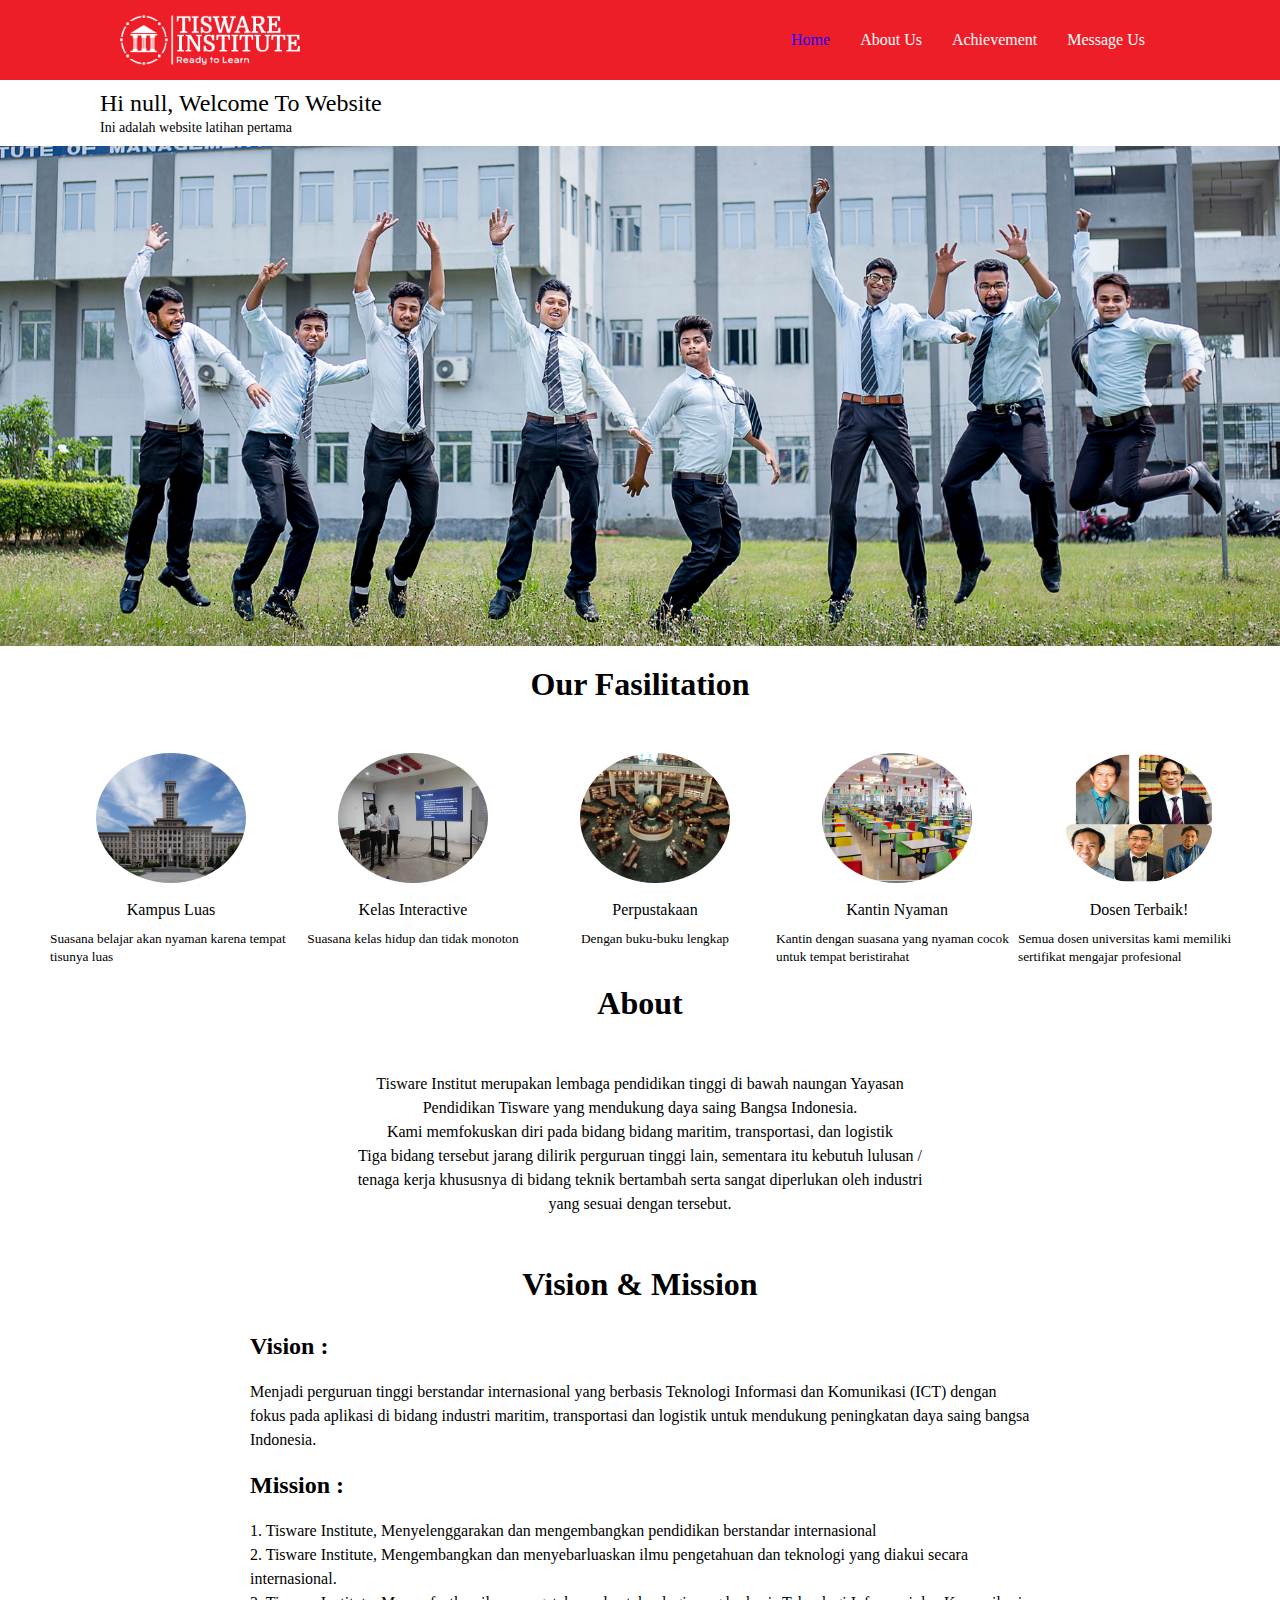
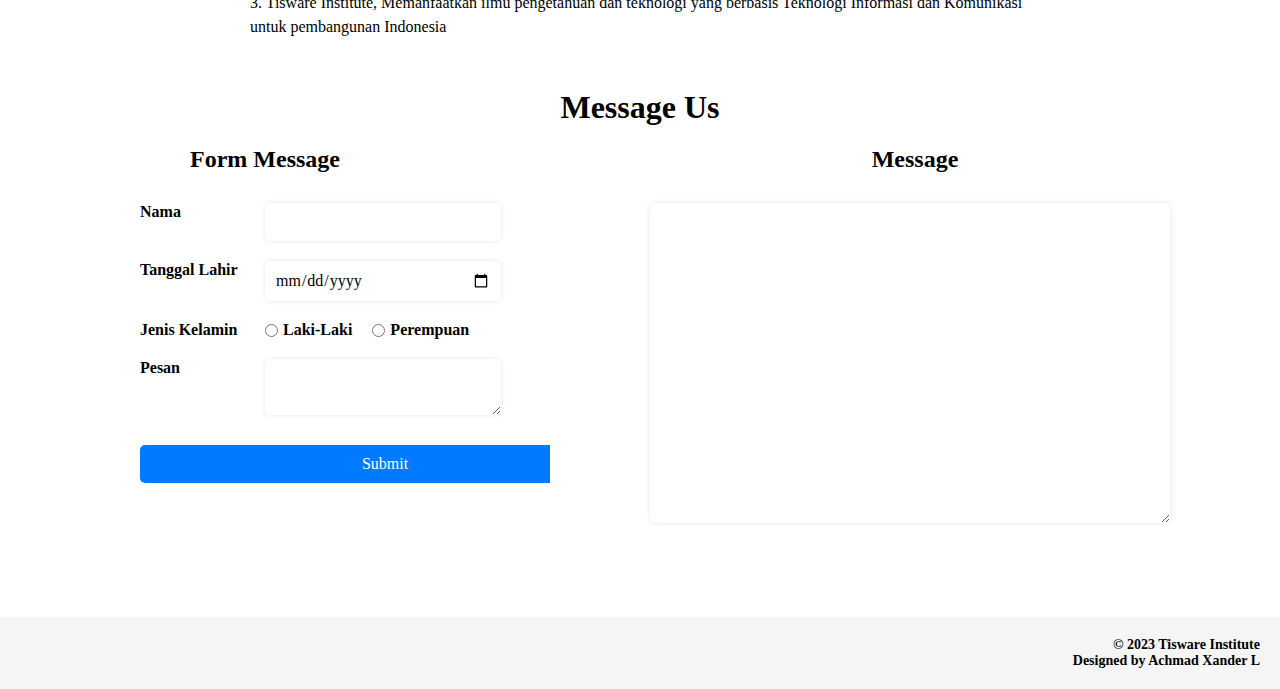
<file: index.html>
<!DOCTYPE html>
<html lang="en">
<head>
    <meta charset="UTF-8">
    <meta http-equiv="X-UA-Compatible" content="IE=edge">
    <meta name="viewport" content="width=device-width, initial-scale=1.0">
    <title>Tisware Institute</title>
    <link rel="stylesheet" href="css/index.css">
    <link rel="icon" href="images/n.png">

</head>
<body>
    <!-- Header Section -->
    <header >
        <nav>
            <img class="img-logo" src="images/tisware-institute-high-resolution-logo-color-on-transparent-background.png" alt="">
            <ul>
                <li><a href="index.html" class="active">Home</a></li>
                <li><a href="about.html">About Us</a></li>
                <li><a href="profil.php">Achievement</a></li>
                <li><a href="profil.php">Message Us</a></li>
            </ul>
          </nav>
          
    </header>
    
     <!-- Main Section -->
    <main>

        <section id="hero">
          <div class="welcome-container">
            <h2 class="marquee">Hi, Welcome To Website</h2>
            <h5 class="marquee2">Ini adalah website latihan pertama</h5>
          </div>

            <div class="hero-container">
             
                  <img src="images/01_banner.jpg" alt="">
            </div>
          </section>
          

        <section id="product"></section>
        <div class="product-container">
            <h1 class="judul">Our Fasilitation</h1>
            <div class="img-product">
              <div>
                <img src="images/Difference-Between-Institute-and-University--768x520.jpg" alt="">
                <p class="desc-product">Kampus Luas</p>
                <p><small class="desc-small">Suasana belajar akan nyaman karena tempat tisunya luas</small></p>
              </div>
              <div>
                <img src="images/2.jpg" alt="">
                <p class="desc-product">Kelas Interactive</p>
                <p><small class="desc-small">Suasana kelas hidup dan tidak monoton</small></p>
              </div>
              <div>
                <img src="images/IMG-20220624-WA0003.jpg" alt="">
                <p class="desc-product">Perpustakaan</p>
                <p><small class="desc-small">Dengan buku-buku lengkap</small></p>
              </div>
              <div>
                <img src="images/Edupaint 20141228 Art04 IMG01 desain-kantin-nyaman.jpg" alt="">
                <p class="desc-product">Kantin Nyaman</p>
                <p><small class="desc-small">Kantin dengan suasana yang nyaman cocok untuk tempat beristirahat</small></p>
              </div>
              <div>
                <img src="images/PhotoGrid_1558073501490.jpg" alt="">
                <p class="desc-product">Dosen Terbaik!</p>
                <p><small class="desc-small">Semua dosen universitas kami memiliki sertifikat mengajar profesional</small></p>
              </div>
            </div>
          </div>

          <section id="about">
            <h1 class="judul">About</h1>
            <div class="about-container">
              
              <p>Tisware Institut merupakan lembaga pendidikan tinggi di bawah naungan Yayasan Pendidikan Tisware yang mendukung daya saing Bangsa Indonesia.</p>
              <p>Kami memfokuskan diri pada bidang bidang maritim, transportasi, dan logistik</p>
              <p> Tiga bidang tersebut jarang dilirik perguruan tinggi lain, sementara itu kebutuh lulusan / tenaga kerja khususnya di bidang teknik bertambah serta sangat diperlukan oleh industri yang sesuai dengan tersebut.</p>
              <p></p>
            </div>
          </section>

          <section id="vision">
            <h1 class="judul">Vision & Mission</h1>
            <div class="vision-container">
              <h2>Vision :</h2>
              <p class="p-vision"><strong>Menjadi perguruan tinggi berstandar internasional yang berbasis Teknologi Informasi dan Komunikasi (ICT) dengan fokus pada aplikasi di bidang industri maritim, transportasi dan logistik untuk mendukung peningkatan daya saing bangsa Indonesia.</p>
              <h2>Mission :</h2>
              <p>1. Tisware Institute, Menyelenggarakan dan mengembangkan pendidikan berstandar internasional</p>
              <p>2. Tisware Institute, Mengembangkan dan menyebarluaskan ilmu pengetahuan dan teknologi yang diakui secara internasional.</p>
              <p>3. Tisware Institute, Memanfaatkan ilmu pengetahuan dan teknologi yang berbasis Teknologi Informasi dan Komunikasi untuk pembangunan Indonesia</p>
            </div>
          </section>

          <section id="massege us">
            <h1 class="judul">Message Us</h1>
            <div class="container">
              <div class="grid">
                <div class="box">
                  <h2 class="message-form">Form Message</h2>
                  <form id="message-form">
                    <label for="name">Nama</label>
                    <input type="text" id="name" name="name">
          
                    <label for="date">Tanggal Lahir</label>
                    <input type="date" id="date" name="date">
          
                    <label for="gender">Jenis Kelamin</label>
                    <div id="gender">
          
                      <input type="radio" id="male" name="gender" value="Laki-Laki">
                      <p class="laki">Laki-Laki</p>
          
                      <input type="radio" id="female" name="gender" value="Perempuan">
                      <p>Perempuan</p>
                    </div>
          
                    <label for="message">Pesan</label>
                    <textarea id="message" name="message"></textarea>
          
                    <div class="button-container">
                      <input class="submit-button" type="submit" value="Submit">
                    </div>
                  </form>
          
                </div>
                <div class="box">
                  <h2>Message</h2>
                  <div class="container-message">
                    <textarea class="value-message" id="message-value" name="message-value" readonly >
                      
                    </textarea>
                  </div>
                </div>
              </div>
            </div>
          </section>
          
          <script src="js/javascript.js"></script>

    </main>

     <!-- Footer Section -->
     <footer>
        <p>&copy; 2023 Tisware Institute</p>
        <p>
          Designed by <a href="#">Achmad Xander L</a>
        </p>
      </footer>
      
</body>
</html>
</file>
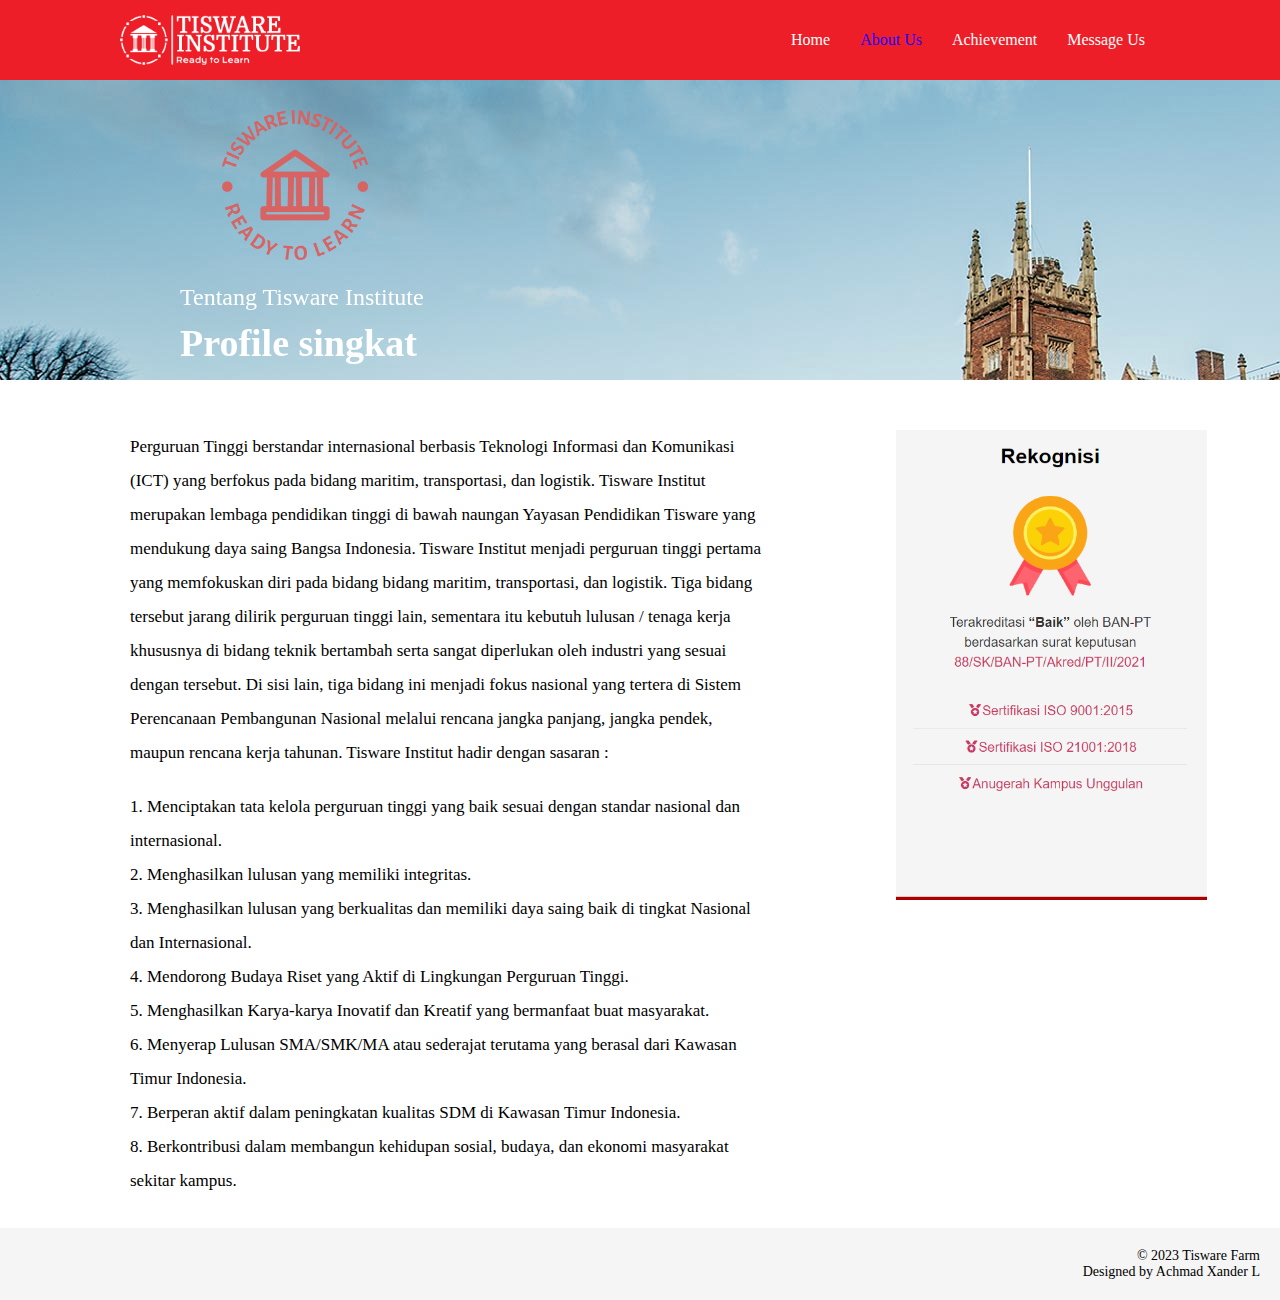
<file: about.html>
<!DOCTYPE html>
<html lang="en">
<head>
    <meta charset="UTF-8">
    <meta http-equiv="X-UA-Compatible" content="IE=edge">
    <meta name="viewport" content="width=device-width, initial-scale=1.0">
    <title>Tisware Institute</title>
    <link rel="stylesheet" href="css/about.css">
    <link rel="icon" href="images/n.png">
   
</head>
<body>
    <!-- Header Section -->
    <header >
        <nav>
            <img class="img-logo" src="images/tisware-institute-high-resolution-logo-color-on-transparent-background.png" alt="">
            <ul>
                <li><a href="index.html" >Home</a></li>
                <li><a href="about.html" class="active">About Us</a></li>
                <li><a href="profil.php">Achievement</a></li>
                <li><a href="profil.php">Message Us</a></li>
            </ul>
          </nav>
          
    </header>
    
     <!-- Main Section -->
    <main>
        <section id="hero">
            <div class="contain-head">
                <img class="img-head" src="images/n.png" alt="">
                <P class="p-head">Tentang Tisware Institute</P>
                <p class="h1-head">Profile singkat</p>
            </div>
           
           <div class="container-about">
            <div class="text-grid">
              <p class="paragraph-about" >Perguruan Tinggi berstandar internasional berbasis Teknologi Informasi dan Komunikasi (ICT) yang berfokus pada bidang maritim, transportasi, dan logistik. Tisware Institut merupakan lembaga pendidikan tinggi di bawah naungan Yayasan Pendidikan Tisware yang mendukung daya saing Bangsa Indonesia. Tisware Institut menjadi perguruan tinggi pertama yang memfokuskan diri pada bidang bidang maritim, transportasi, dan logistik. Tiga bidang tersebut jarang dilirik perguruan tinggi lain, sementara itu kebutuh lulusan / tenaga kerja khususnya di bidang teknik bertambah serta sangat diperlukan oleh industri yang sesuai dengan tersebut. Di sisi lain, tiga bidang ini menjadi fokus nasional yang tertera di Sistem Perencanaan Pembangunan Nasional melalui rencana jangka panjang, jangka pendek, maupun rencana kerja tahunan. Tisware Institut hadir dengan sasaran :</p>
              <p class="paragraph-about" style="margin-top: 20px;">1. Menciptakan tata kelola perguruan tinggi yang baik sesuai dengan standar nasional dan internasional. </p>
                 <p class="paragraph-about">2. Menghasilkan lulusan yang memiliki integritas.</p>
                 <p class="paragraph-about">3. Menghasilkan lulusan yang berkualitas dan memiliki daya saing baik di tingkat Nasional dan Internasional.</p>
                 <p class="paragraph-about">4. Mendorong Budaya Riset yang Aktif di Lingkungan Perguruan Tinggi.</p>
                 <p class="paragraph-about">5. Menghasilkan Karya-karya Inovatif dan Kreatif yang bermanfaat buat masyarakat.</p>
                 <p class="paragraph-about">6. Menyerap Lulusan SMA/SMK/MA atau sederajat terutama yang berasal dari Kawasan Timur Indonesia.</p>
                 <p class="paragraph-about">7. Berperan aktif dalam peningkatan kualitas SDM di Kawasan Timur Indonesia.</p>
                 <p class="paragraph-about">8. Berkontribusi dalam membangun kehidupan sosial, budaya, dan ekonomi masyarakat sekitar kampus.</p>
            </div>

            <div class="img-grid">
              <img src="images/Screenshot 2023-04-18 114130.png" alt="">
            </div>
           </div>
            </section>
          

          
          <script src="js/javascript.js"></script>

    </main>

     <!-- Footer Section -->
     <footer>
        <p>&copy; 2023 Tisware Farm</p>
        <p>
          Designed by <a href="#">Achmad Xander L</a>
        </p>
      </footer>
      
</body>
</html>
</file>
<file: css/index.css>
/* BAGIAN CSS INDEX */
*{
  padding:0;
  margin:0;
  font-family: 'MS Sans Serif';
}
.img-logo{
  width: 180px;
  height: 50px;
  margin-left: 100px;
}
nav {
  background-color: #ed1e28;
  height: 80px;
  display: flex;
  justify-content: space-between;
  align-items: center;
  padding: 0 20px;
}

nav ul {
  list-style: none;
  margin: 0 100px;
  padding: 0;
  display: flex;
}

nav ul li {
  margin: 0 15px;
}

nav ul li a {
  color: #fff;
  text-decoration: none;
}

nav ul li a.active {
  color: #2200ff;
}
.marquee {
  font-weight: lighter;
  height: 30px;
  margin-top: 10px;
}
.marquee2{
  font-weight: lighter;
  margin-bottom: 10px;
  font-size: 14px;
}
.welcome-container{
  margin-left: 100px;
}


@media only screen and (max-width: 1156px) {
  nav {
    height: auto;
    padding: 20px;
  }
  nav ul {
    flex-direction: column;
  }
  nav ul li {
    margin: 10px 0;
  }
  .img-logo{
    margin-left: 20px;
  }
}
@media only screen and (max-width: 768px) {
  nav {
    height: auto;
    padding: 20px;
  }
  nav ul {
    flex-direction: column;
  }
  nav ul li {
    margin: 10px 0;
  }
  .img-logo{
    margin-left: 20px;
  }
}

@media only screen and (max-width: 480px) {
  nav ul li {
    margin: 5px 0;
  }
}

/*Hero */
.hero-container{
  width: 100%;
  height: 500px;
  overflow: hidden;
}
.hero-container img{
  width: 100%;
  height: 100%;
  object-fit: cover;
}

@media only screen and (max-width: 1156px) {
  .welcome-container {
    margin: 0px 0 0 20px;
  }
}
@media only screen and (max-width: 768px) {
  .welcome-container {
    margin: 0px 0 0 20px;
  }
}

/* Product */
h1{
  text-align: center;
  margin-top: 20px;
  font-weight: bold;
}
.judul{
  font-size: 32px;
}

.product-container {
  width: 100%;

}

.img-product {
  display: grid;
  margin-top: 50px;
  grid-template-columns: repeat(5, 1fr);
  justify-content: space-between;
  flex-wrap: wrap;
  margin-left: 50px;
  margin-right: 20px;
}

.img-product div {
  display: flex;
  flex-direction: column;
  align-items: center;
}

.img-product img {
  width: 150px;
  height: 130px;
  border-radius: 50%;
}
.desc-product{
  margin-top: 18px;
  margin-bottom: 10px;
}
.desc-small{
  text-align: center;
}
@media screen and (max-width: 1156px) {
  .img-product {
    display: block;
    margin: 10px 0px 0 0px;
    padding: 0;
  }

  .img-product > * {
    display: block;
    margin-bottom: 1rem;
  }
}
@media screen and (max-width: 768px) {
  .img-product {
    display: block;
    margin: 10px 0px 0 0px;
    padding: 0;
  }

  .img-product > * {
    display: block;
    margin-bottom: 1rem;
  }
}

@media screen and (max-width: 480px) {
  .img-product {
    width: 50%;
  }
  .img-product {
    display: block;
    margin: 10px 0px 0 115px;
    padding: 0;
  }
}

/*About*/
.about-container{
margin: 50px 350px 50px 350px;
font-weight: lighter;
line-height: 1.5;
text-align: center;
}

@media screen and (max-width: 768px) {
.about-container{
margin: 50px 20px 50px 20px;
font-weight: lighter;
line-height: 1.5;
text-align: center;
}
}
@media screen and (max-width: 1100px) {
.about-container{
  margin: 50px 20px 50px 20px;
  font-weight: lighter;
  line-height: 1.5;
  text-align: center;
}
}
@media screen and (max-width: 1156px) {
  .about-container{
    margin: 50px 20px 50px 20px;
    font-weight: lighter;
    line-height: 1.5;
    text-align: center;
  }
  }

/*Vision & Mission*/
.vision-container{
margin: 30px 250px 50px 250px;

}
.vision-container h2{
margin: 20px 0 20px 0;
}
.vision-container p{
font-weight: lighter;
line-height: 1.5;
}
.p-vision{
font-weight: 800;
line-height: 1.5;
}
@media screen and (max-width: 1156px) {
  .vision-container{
    margin: 30px 20px 50px 40px;
   
  }
  }
@media screen and (max-width: 1100px) {
.vision-container{
  margin: 30px 20px 50px 40px;
 
}
}
@media screen and (max-width: 768px) {
.vision-container{
  margin: 30px 20px 50px 40px;
 
}
}


/*Message Us*/
  .container {
    margin: 0 auto;
  }
  
  .grid {
    display: grid;
    grid-template-columns: 1fr 1fr;
    grid-gap: 20px;
  }
  
  .box {
    padding: 20px;
    background-color: #ffffff;
    text-align: center;
  }
  .message-form{
    margin-bottom: 30px;
  }
  form {
    display: grid;
    grid-template-columns: 50% 50%;
  }
  
  label {
    display: block;
    margin-bottom: 5px;
    font-weight: bold;
    text-align: left;
    margin-left: 120px;
  }
  .laki{
    margin-right: 20px;
  }
  .button-container {
    text-align: center;
    grid-column: 1 / span 2;
  }
  .submit-button{
    width: 100%;
    margin: 10px 0 0 120px;
  }
  .container-message{
    margin: 30px 90px 50px 80px;
    
  }
  .value-message{
    height: 300px;
    width: 500px;
  }
  .value-message strong {
    font-weight: bold;
  }
  
  input[type="text"],
  input[type="date"],
  textarea {
    width: 88%;
    padding: 10px;
    border: none;
    border-radius: 5px;
    box-shadow: 0 0 5px rgba(0, 0, 0, 0.1);
    font-size: 16px;
    margin-bottom: 20px;
  }
  
  #gender {
    display: flex;
    flex-direction: row;
    align-items: center;
    margin-bottom: 20px;
  }
  
  #gender label {
    margin-right: 10px;
  }
  
  input[type="radio"] {
    margin-right: 5px;
  }
  
  input[type="submit"] {
    background-color: #007bff;
    color: #fff;
    border: none;
    border-radius: 5px;
    padding: 10px 20px;
    font-size: 16px;
    cursor: pointer;
  }
  
  input[type="submit"]:hover {
    background-color: #0069d9;
  }
  
  
  @media screen and (max-width: 768px) {
    .grid {
      grid-template-columns: 1fr;
    }
    label {
      margin-bottom: 5px;
      font-weight: bold;
      margin-left: 10px;
    }
    .submit-button{
      width: 65%;
      margin-left: 100px;
    }
    .container-message{
      margin-left: 0%;
      
    }
    .value-message{
      margin: 20px 0px 20px 30px;
      width: 100%;
    }

  }

  @media screen and (max-width: 1156px) {
    .grid {
      grid-template-columns: 1fr;
    }
    label {
      margin-bottom: 5px;
      font-weight: bold;
      margin-left: 10px;
    }
    .submit-button{
      width: 65%;
      margin-left: 100px;
    }
    .container-message{
      margin-left: 0%;
      
    }
    .value-message{
      margin: 20px 0px 20px 30px;
      width: 100%;
    }

  }
  
  

/*Footer*/
footer {
  background-color: #f5f5f5;
  padding: 20px;
  text-align: right;
  font-size: 14px;
}

/* Style for links in the footer */
footer a {
  color: #000;
  text-decoration: none;
}
</file>
<file: css/about.css>
/* BAGIAN CSS INDEX */
*{
  padding:0;
  margin:0;
  font-family: 'MS Sans Serif';
}
.img-logo{
  width: 180px;
  height: 50px;
  margin-left: 100px;
}
nav {
  background-color: #ed1e28;
  height: 80px;
  display: flex;
  justify-content: space-between;
  align-items: center;
  padding: 0 20px;
}
.paragraph-about{
  font-family: 'Montserrat';
  line-height: 2;
  font-size: 17px;
}
.contain-head{
  height: 300px;
  background-color: #373737;
  background-image: url(/images/Media\,730141\,en.jpg);
  filter: grayscale(30%);
}
.h1-head{
  margin-top: 10px;
  margin-left: 180px;
  color: #fff;
  font-size: 38px;
  font-weight: bold;
}
.p-head{
  margin-top: 25x;
  margin-left: 180px;
  color: #fff;
  font-size: 24px;

}
.img-head{
  width: auto;
  margin-left: 220px;
  margin-top: 30px;
  height: 150px;
  margin-bottom: 20px;
}
.container-about {
  display: grid;
  grid-template-columns: 70% 30%;
}
.text-grid{
  margin: 50px 130px 30px 130px;
}
.img-grid img{
  margin-top: 50px;
  width: 81%;
}
nav ul {
  list-style: none;
  margin: 0 100px;
  padding: 0;
  display: flex;
}

nav ul li {
  margin: 0 15px;
}

nav ul li a {
  color: #fff;
  text-decoration: none;
}

nav ul li a.active {
  color: #2200ff;
}

@media only screen and (max-width: 768px) {
  nav {
    height: auto;
    padding: 20px;
  }
  .container-about {
    grid-template-columns: 1fr;
  }
  nav ul {
    flex-direction: column;
  }
  nav ul li {
    margin: 10px 0;
  }
  .img-logo{
    margin-left: 10px;
  }
  .text-grid{
    margin: 10px 10px 0px 10px;
  }
  .img-grid img{
    margin-top: 10px;
    width: 100%;
  }
  .img-head{
    margin: 20px 0 10px 30px;
  }
  .p-head{
    margin: 10px 0 10px 30px;
  }
  .h1-head{
    margin: 10px 0 10px 30px;
  }
}

@media only screen and (max-width: 480px) {
  nav ul li {
    margin: 5px 0;
  }
}



/*Footer*/
footer {
  background-color: #f5f5f5;
  padding: 20px;
  text-align: right;
  font-size: 14px;
}

/* Style for links in the footer */
footer a {
  color: #000;
  text-decoration: none;
}
</file>
